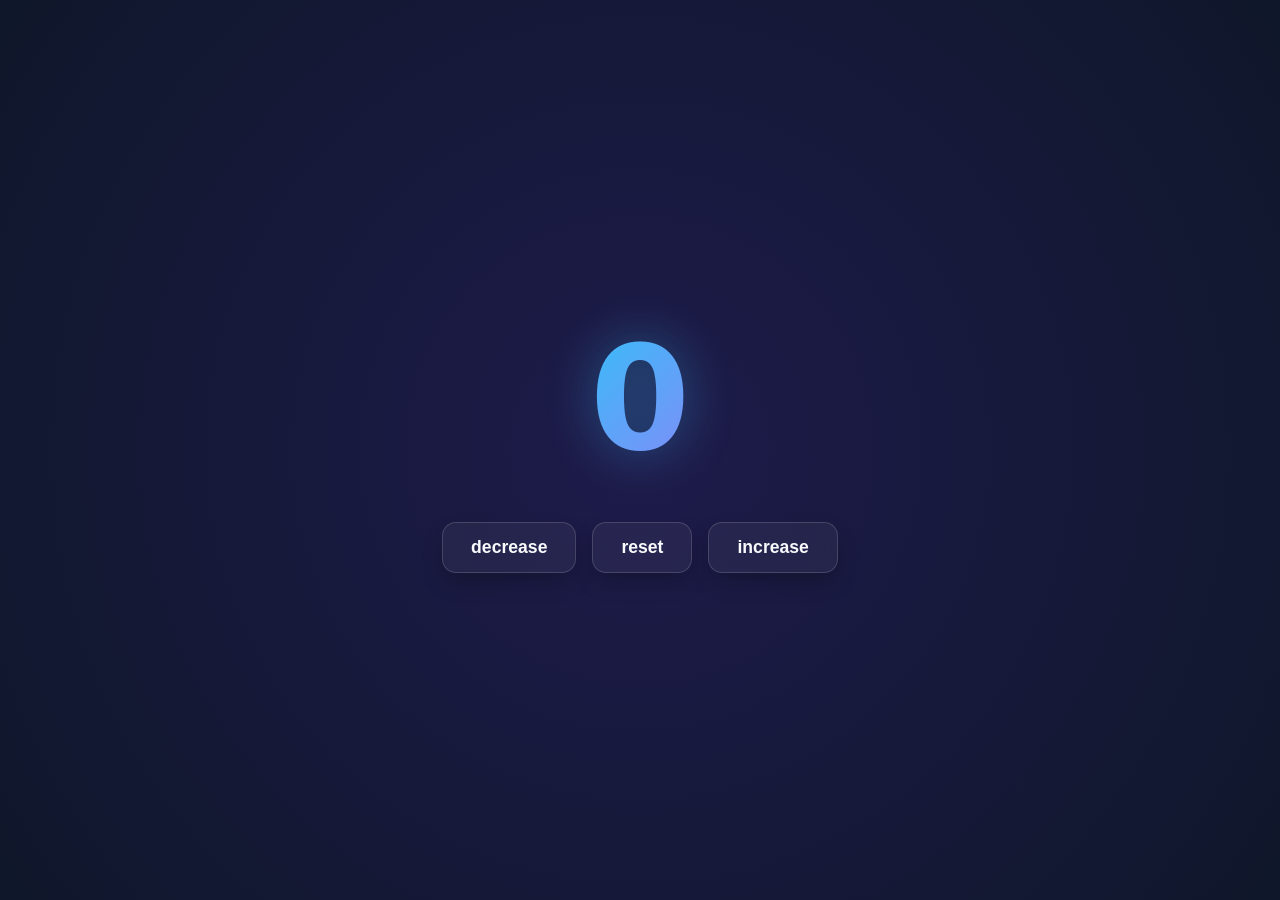
<file: counterProgram/index.html>
<!DOCTYPE html>
<html lang="en">
<head>
    <meta charset="UTF-8">
    <meta name="viewport" content="width=device-width, initial-scale=1.0">
    <title>Arthur 2026 august</title>
    <link rel="stylesheet" href="style.css">
</head>
<body>
    <label id="countLabel">0</label><br>
    <div id="btnContainer">
        <button id="decreaseBT" class="buttons">decrease</button>
        <button id="resetBT" class="buttons">reset</button>
        <button id="increaseBT" class="buttons">increase</button>
    </div>



    
    <script src="index.js"> </script>
</body>
</html>
</file>
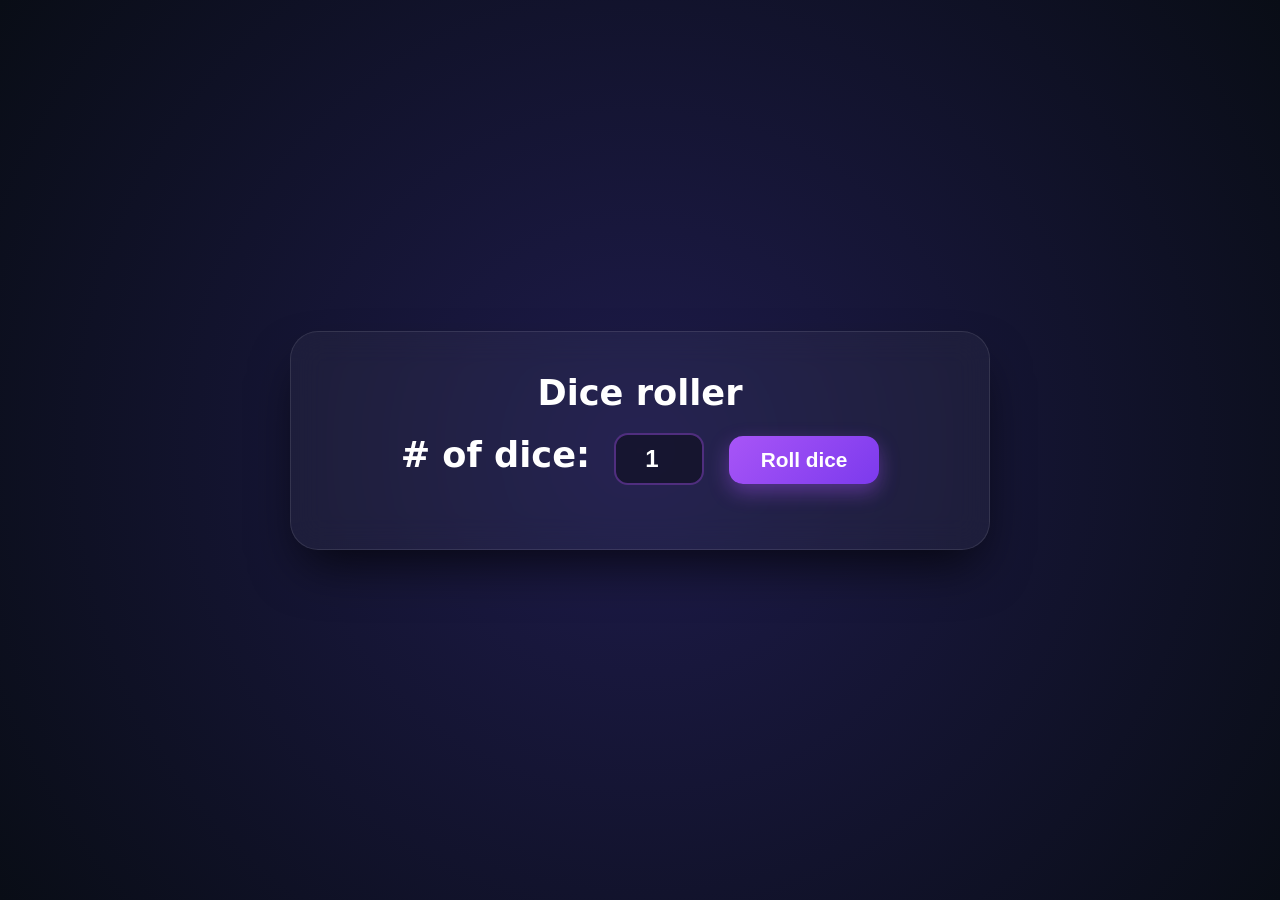
<file: diceRoller/index.html>
<!DOCTYPE html>
<html lang="en">
<head>
    <meta charset="UTF-8">
    <meta name="viewport" content="width=device-width, initial-scale=1.0">
    <title>Arthur 2026 august</title>
    <link rel="stylesheet" href="style.css">
</head>
<body>
    <div id="container">
        <h1>Dice roller</h1>
        <label># of dice:</label>
        <input type="number" id="numOfDice" value="1" min="1">
        <button onclick="rollDice()">Roll dice</button>
        <div id ="diceResult"></div>
        <div id ="diceImages"></div>

    </div>

    
    <script src="index.js"> </script>
</body>
</html>
</file>
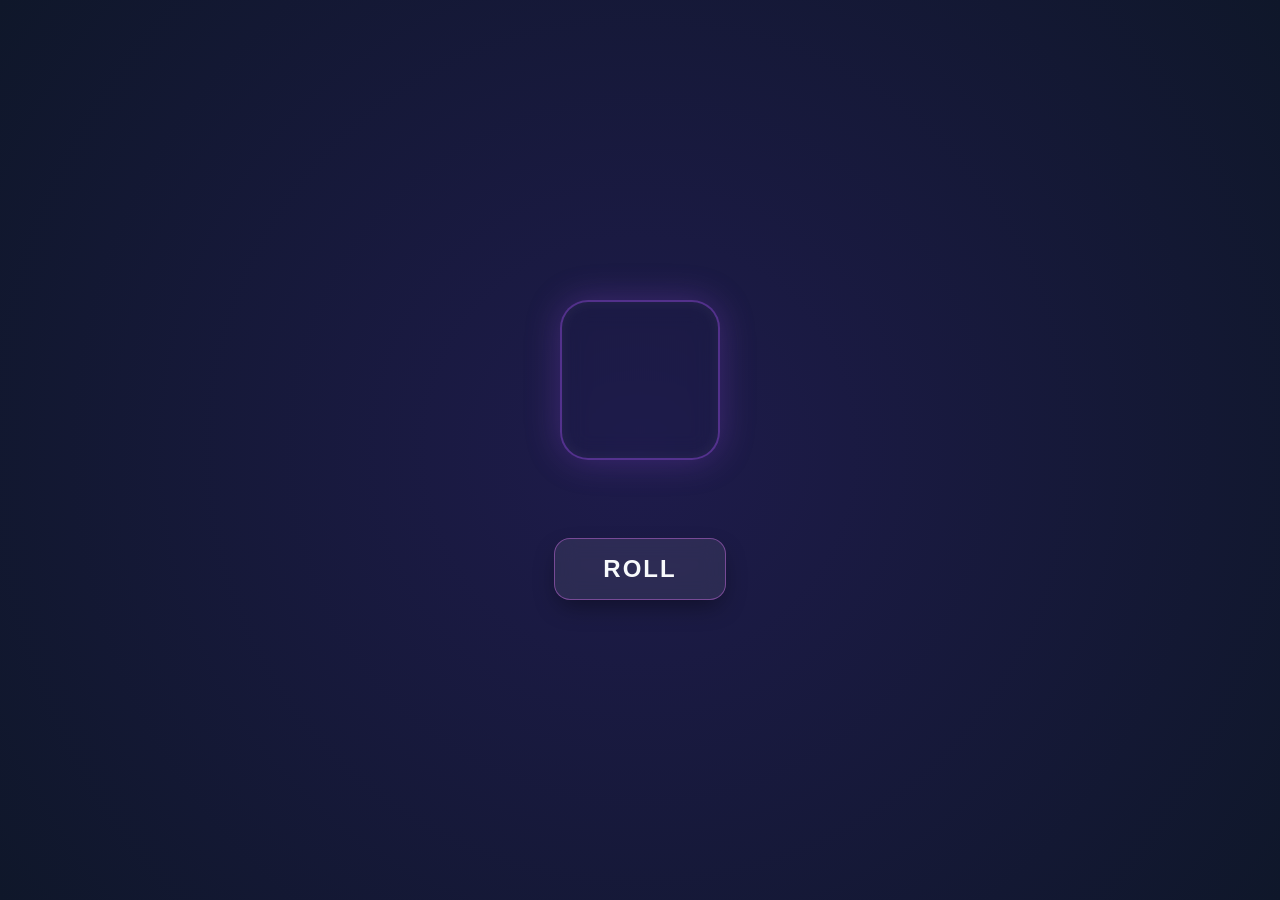
<file: randomizerProgram/index.html>
<!DOCTYPE html>
<html lang="en">
<head>
    <meta charset="UTF-8">
    <meta name="viewport" content="width=device-width, initial-scale=1.0">
    <title>Arthur 2026 august</title>
    <link rel="stylesheet" href="style.css">
</head>
<body>
    <label id="myLabel"></label><br><br>
    <button id="myBtn">ROLL</button>
    
    <script src="index.js"> </script>
</body>
</html>
</file>
<file: counterProgram/style.css>
/*#countLabel{
    display: block;
    text-align: center;
    font-size: 10em;
    font-family: Helvetica;
}
#btnContainer{
    text-align: center;
}
.buttons{
    padding: 10px 20px;
    font-size: 1.5em;
    color: white;
    background-color: rgb(71, 96, 220);
    border-radius: 10px;
    cursor: pointer;
    transition: 0.25s;
}
    
.buttons:hover{
    background-color: rgb(0, 20, 117);
    font-size: 1.55em;
}
*/




* {
  margin: 0;
  padding: 0;
  box-sizing: border-box;
}


body {
  font-family: 'Inter', system-ui, -apple-system, sans-serif;
  min-height: 100vh;
  display: flex;
  flex-direction: column;
  justify-content: center;
  align-items: center;
  background: radial-gradient(circle at 50% 50%, #1e1b4b 0%, #0f172a 100%);
  color: #ffffff;
  overflow: hidden;
}


#countLabel {
  font-size: 9rem;
  font-weight: 900;
  line-height: 1;
  margin-bottom: 2rem;
  font-family: system-ui, sans-serif;
  

  background: linear-gradient(135deg, #38bdf8 0%, #818cf8 100%);
  -webkit-background-clip: text;
  -webkit-text-fill-color: transparent;
  
 
  filter: drop-shadow(0 0 25px rgba(56, 189, 248, 0.4));
  user-select: none;
}


#btnContainer {
  display: flex;
  gap: 16px;
  align-items: center;
  justify-content: center;
}


.buttons {
  padding: 14px 28px;
  font-size: 1.1rem;
  font-weight: 700;
  text-transform: lowercase;
  color: #f8fafc;
  

  background: rgba(255, 255, 255, 0.05);
  border: 1px solid rgba(255, 255, 255, 0.15);
  border-radius: 14px;
  backdrop-filter: blur(10px);
  
  cursor: pointer;
  outline: none;
  
 
  transition: all 0.25s cubic-bezier(0.34, 1.56, 0.64, 1);
  box-shadow: 0 10px 25px -5px rgba(0, 0, 0, 0.3);
}

.buttons:hover {
  transform: translateY(-5px) scale(1.05);
  border-color: rgba(255, 255, 255, 0.4);
}


.buttons:active {
  transform: translateY(1px) scale(0.96);
  box-shadow: 0 4px 10px rgba(0, 0, 0, 0.2);
}


#btnContainer .buttons:first-child:hover {
  background: rgba(239, 68, 68, 0.2);
  border-color: #ef4444;
  box-shadow: 0 10px 25px -5px rgba(239, 68, 68, 0.4);
}


#btnContainer .buttons:nth-child(2):hover {
  background: rgba(245, 158, 11, 0.2);
  border-color: #f59e0b;
  box-shadow: 0 10px 25px -5px rgba(245, 158, 11, 0.4);
}

#btnContainer .buttons:last-child:hover {
  background: rgba(16, 185, 129, 0.2);
  border-color: #10b981;
  box-shadow: 0 10px 25px -5px rgba(16, 185, 129, 0.4);
}


#btnContainer .buttons:last-child:hover {
  background: rgba(16, 185, 129, 0.2);
  border-color: #10b981;
  box-shadow: 0 10px 25px -5px rgba(16, 185, 129, 0.4);
}

/* Подключаем анимацию появления к заголовочному тексту */
#countLabel {
  /* ...ваши предыдущие стили для #countLabel... */
  
  /* Добавляем постоянный плавающий эффект или реакцию */
  transition: transform 0.15s cubic-bezier(0.175, 0.885, 0.32, 1.275), 
              filter 0.15s ease-out;
}

/* Анимация "вспышки" при смене значения */
@keyframes numberPop {
  0% {
    transform: scale(0.8);
    opacity: 0.5;
    filter: drop-shadow(0 0 0px rgba(56, 189, 248, 0));
  }
  50% {
    transform: scale(1.15);
    opacity: 1;
    filter: drop-shadow(0 0 35px rgba(56, 189, 248, 0.8));
  }
  100% {
    transform: scale(1);
    opacity: 1;
    filter: drop-shadow(0 0 25px rgba(56, 189, 248, 0.4));
  }
}

/* Запускаем анимацию при клике по любой из кнопок */
#btnContainer:active ~ #countLabel,
body:has(.buttons:active) #countLabel {
  animation: numberPop 0.3s cubic-bezier(0.175, 0.885, 0.32, 1.275);
}
</file>
<file: diceRoller/style.css>
/*#container {
    text-align: center;
    font-size: 2rem;
    font-weight: bold;
}
button {
    font-size: 1.5rem;
    padding: 10px 15px;
    border-radius: 10px;
    border-color: aliceblue;
    border: none;
    background-color: hsl(240, 100%, 75%);
    color: white;
    font-weight: bold;
    cursor: pointer;
    transition: text-shadow 0.1s ease-in-out;
}
button:hover {
  text-shadow: 0 0 8px hsla(0, 0%, 100%, 1);
  background-color: hsl(240, 100%, 80%);
}
button:active {
      background-color: hsl(240, 100%, 85%);
}
input {
    width: 150px;
    font-weight: bold;
    font-size: 1.5rem;
    text-align: center;
    border-radius: 10px;
}
#diceResult {
    margin: 25px;
}
#diceImages img {
    width: 150px;     
}
*/
* {
  margin: 0;
  padding: 0;
  box-sizing: border-box;
}

/* Центрирование и глубокий тёмно-фиолетовый фон */
body {
  font-family: 'Inter', system-ui, -apple-system, sans-serif;
  min-height: 100vh;
  display: flex;
  justify-content: center;
  align-items: center;
  background: radial-gradient(circle at 50% 50%, #1e1b4b 0%, #090d16 100%);
  color: #ffffff;
}

/* Главная стеклянная карточка-контейнер */
#container {
  background: rgba(255, 255, 255, 0.04);
  backdrop-filter: blur(16px);
  -webkit-backdrop-filter: blur(16px);
  border: 1px solid rgba(255, 255, 255, 0.1);
  border-radius: 28px;
  padding: 40px;
  max-width: 700px;
  width: 90%;
  text-align: center;
  box-shadow: 0 25px 50px -12px rgba(0, 0, 0, 0.7);
}

/* Заголовок "Dice roller" */
#container h1, #container > font, #container {
  font-size: 2.2rem;
  font-weight: 900;
  margin-bottom: 20px;
}

/* Стильное неоновое поле ввода числа кубиков */
input {
  width: 90px;
  padding: 10px;
  font-size: 1.5rem;
  font-weight: 800;
  text-align: center;
  color: #ffffff;
  background: rgba(0, 0, 0, 0.4);
  border: 2px solid rgba(168, 85, 247, 0.4);
  border-radius: 14px;
  margin: 0 12px;
  outline: none;
  transition: all 0.3s ease;
}

input:focus {
  border-color: #c084fc;
  box-shadow: 0 0 15px rgba(192, 132, 252, 0.4);
}

/* Сочная кнопка "Roll dice" */
button {
  padding: 12px 32px;
  font-size: 1.3rem;
  font-weight: 800;
  color: #ffffff;
  background: linear-gradient(135deg, #a855f7 0%, #7c3aed 100%);
  border: none;
  border-radius: 14px;
  cursor: pointer;
  box-shadow: 0 8px 20px rgba(168, 85, 247, 0.4);
  transition: all 0.25s cubic-bezier(0.34, 1.56, 0.64, 1);
}

button:hover {
  transform: translateY(-3px) scale(1.03);
  box-shadow: 0 12px 25px rgba(168, 85, 247, 0.6);
  background: linear-gradient(135deg, #b666ff 0%, #8b46ff 100%);
}

button:active {
  transform: translateY(1px) scale(0.97);
}

/* Текстовый результат (dice: 6, 4, 4...) */
#diceResult {
  margin: 24px 0;
  font-size: 1.4rem;
  font-weight: 700;
  color: #c084fc;
  letter-spacing: 1px;
}

/* Контейнер для картинок — красивый Flex-ряд с переносом */
#diceImages {
  display: flex;
  flex-wrap: wrap;
  justify-content: center;
  gap: 16px;
  margin-top: 20px;
}

/* Стилизация самих картинок костей */
#diceImages img {
  width: 90px;
  height: 90px;
  object-fit: contain;
  border-radius: 18px;
  background: #ffffff;
  padding: 6px;
  box-shadow: 0 10px 20px rgba(0, 0, 0, 0.4),
              0 0 15px rgba(255, 255, 255, 0.2);
  transition: transform 0.3s cubic-bezier(0.34, 1.56, 0.64, 1);
}

/* Эффект парения при наведении на конкретную кость */
#diceImages img:hover {
  transform: translateY(-6px) scale(1.08) rotate(5deg);
}

/* АНИМАЦИЯ БРОСКА: кубики подпрыгивают и крутятся при нажатии на Roll */
body:has(button:active) #diceImages img {
  animation: rollAnimation 0.35s ease-in-out;
}

@keyframes rollAnimation {
  0% {
    transform: scale(0.7) rotate(0deg);
    opacity: 0.5;
  }
  50% {
    transform: scale(1.15) rotate(180deg);
  }
  100% {
    transform: scale(1) rotate(360deg);
    opacity: 1;
  }
}
</file>
<file: randomizerProgram/style.css>
/*body {
    font-family: Helvetica;
    text-align: center;
}
#myBtn {
    font-size: 3em;
    padding: 10px 25px;
    border-radius: 10px;
    background-color: azure;
}
#myLabel {
    font-size: 3em;
}
*/
* {
  margin: 0;
  padding: 0;
  box-sizing: border-box;
}

body {
  font-family: 'Inter', system-ui, sans-serif;
  min-height: 100vh;
  display: flex;
  flex-direction: column;
  justify-content: center;
  align-items: center;
  background: radial-gradient(circle at 50% 50%, #1e1b4b 0%, #0f172a 100%);
  color: #ffffff;
  overflow: hidden;
}

/* Оформление цифры как 3D-кубика */
#myLabel {
  font-size: 8rem;
  font-weight: 900;
  width: 160px;
  height: 160px;
  line-height: 150px;
  margin-bottom: 2.5rem;
  text-align: center;
  
  /* Стеклянный куб */
  background: rgba(255, 255, 255, 0.05);
  border: 2px solid rgba(168, 85, 247, 0.4);
  border-radius: 28px;
  backdrop-filter: blur(12px);
  
  /* Неоновый градиент на цифре */
  background: linear-gradient(135deg, #c084fc 0%, #e879f9 100%);
  -webkit-background-clip: text;
  -webkit-text-fill-color: transparent;
  
  box-shadow: 0 0 35px rgba(168, 85, 247, 0.25),
              inset 0 0 15px rgba(255, 255, 255, 0.05);
  
  transition: transform 0.2s ease;
  user-select: none;
}

/* Кнопка "ROLL" */
#myBtn {
  padding: 16px 48px;
  font-size: 1.5rem;
  font-weight: 800;
  letter-spacing: 2px;
  color: #f8fafc;
  
  background: rgba(255, 255, 255, 0.08);
  border: 1px solid rgba(232, 121, 249, 0.4);
  border-radius: 16px;
  backdrop-filter: blur(10px);
  
  cursor: pointer;
  outline: none;
  transition: all 0.25s cubic-bezier(0.34, 1.56, 0.64, 1);
  box-shadow: 0 10px 25px -5px rgba(0, 0, 0, 0.4);
}

#myBtn:hover {
  transform: translateY(-5px) scale(1.05);
  background: rgba(232, 121, 249, 0.2);
  border-color: #e879f9;
  box-shadow: 0 0 25px rgba(232, 121, 249, 0.4);
}

#myBtn:active {
  transform: translateY(1px) scale(0.96);
}

/* Анимация броска кубика */
.rolling {
  animation: rollDice 0.4s cubic-bezier(0.175, 0.885, 0.32, 1.275);
}

@keyframes rollDice {
  0% {
    transform: rotate(0deg) scale(0.6);
    opacity: 0.3;
  }
  50% {
    transform: rotate(180deg) scale(1.2);
    opacity: 0.8;
  }
  100% {
    transform: rotate(360deg) scale(1);
    opacity: 1;
  }
}
</file>
